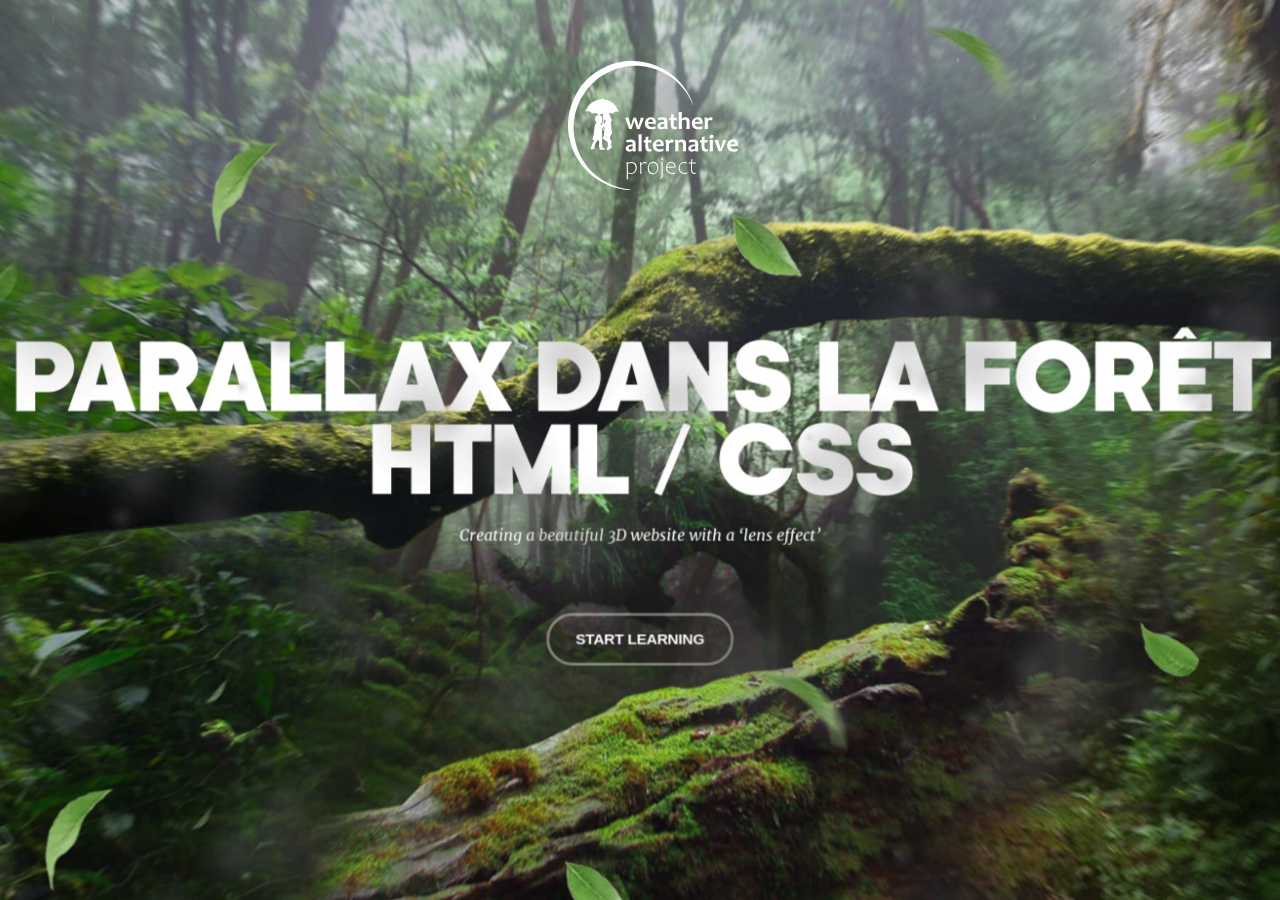
<file: index.html>
<!DOCTYPE html>
<html lang="fr">
<head>
	<meta charset="UTF-8">
	<meta http-equiv="X-UA-Compatible" content="IE=edge">
	<meta name="viewport" content="width=device-width, initial-scale=1.0">
	<title>Parallax dans la forêt</title>
	<link rel="stylesheet" href="style.css">
	<script src="html/js/app.js" defer></script>
	<script src="html/libs/rain.js" defer></script>
</head>
<body>

	<div class="logo" style="background-image: url(img/logo.svg);"></div>

	<section class="layers">
		<div class="layers__container">
			<div class="layers__item layer-1" style="background-image: url(img/layer-1.jpg);"></div>
			<div class="layers__item layer-2" style="background-image: url(img/layer-2.png);"></div>
			<div class="layers__item layer-3">
				<div class="hero-content">
					<h1>Parallax dans la forêt<span>HTML / CSS</span></h1>
					<div class="hero-content__p">Creating a beautiful 3D website with a ‘lens effect’</div>
					<button class="button-start">Start Learning</button>
				</div>
			</div>
			<div class="layers__item layer-4">
				<canvas class="rain"></canvas>
			</div>
			<div class="layers__item layer-5" style="background-image: url(img/layer-5.png);"></div>
			<div class="layers__item layer-6" style="background-image: url(img/layer-6.png);"></div>
		</div>
	</section>

</body>
</html>
</file>
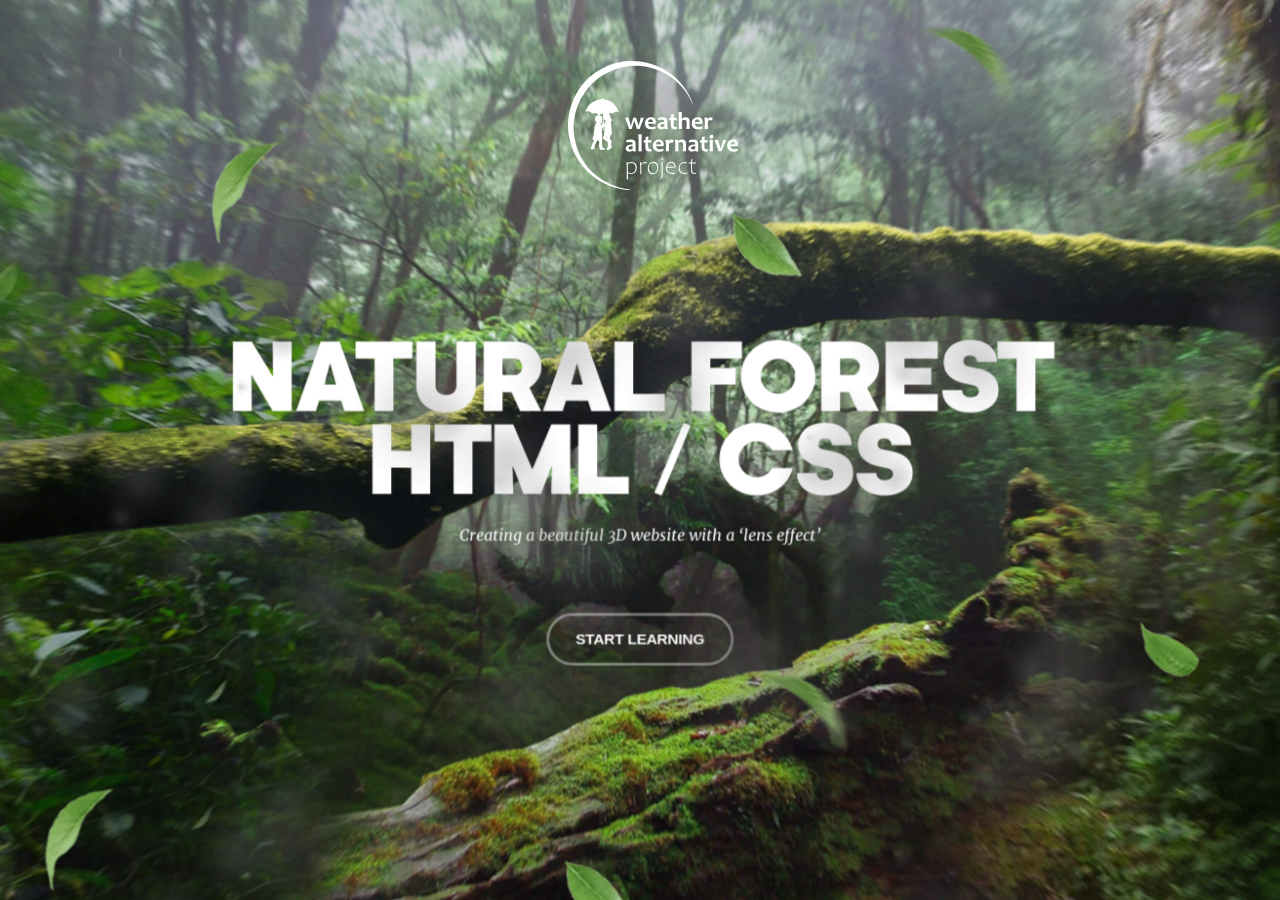
<file: html/index.html>
<!DOCTYPE html>
<html lang="en">
<head>
	<meta charset="UTF-8">
	<meta http-equiv="X-UA-Compatible" content="IE=edge">
	<meta name="viewport" content="width=device-width, initial-scale=1.0">
	<title>Parallax Forest</title>
	<link rel="stylesheet" href="/style.css">
	<script src="js/app.js" defer></script>
	<script src="libs/rain.js" defer></script>
</head>
<body>

	<div class="logo" style="background-image: url(img/logo.svg);"></div>

	<section class="layers">
		<div class="layers__container">
			<div class="layers__item layer-1" style="background-image: url(img/layer-1.jpg);"></div>
			<div class="layers__item layer-2" style="background-image: url(img/layer-2.png);"></div>
			<div class="layers__item layer-3">
				<div class="hero-content">
					<h1>Natural Forest <span>HTML / CSS</span></h1>
					<div class="hero-content__p">Creating a beautiful 3D website with a ‘lens effect’</div>
					<button class="button-start">Start Learning</button>
				</div>
			</div>
			<div class="layers__item layer-4">
				<canvas class="rain"></canvas>
			</div>
			<div class="layers__item layer-5" style="background-image: url(img/layer-5.png);"></div>
			<div class="layers__item layer-6" style="background-image: url(img/layer-6.png);"></div>
		</div>
	</section>

</body>
</html>
</file>
<file: style.css>
* {
	margin: 0;
	padding: 0;
	box-sizing: border-box;
}
:root {
	--index: calc(1vw + 1vh);
	--transition: 1.5s cubic-bezier(.05, .5, 0, 1);
}
@font-face {
	font-family: kamerik-3d;
	src: url(../fonts/kamerik205-heavy.woff2);
	font-weight: 900;
}
@font-face {
	font-family: merriweather-italic-3d;
	src: url(../fonts/merriweather-regular-italic.woff2);
}
body {
	background-color: #000;
	color: #fff;
	font-family: kamerik-3d;
}
.logo {
	--logo-size: calc(var(--index) * 7.8);
	width: var(--logo-size);
	height: var(--logo-size);
	background-repeat: no-repeat;
	position: absolute;
	left: calc(51% - calc(var(--logo-size) / 2));
	top: calc(var(--index) * 2.8);
	z-index: 1;
}
.layers {
	perspective: 1000px;
	overflow: hidden;
}
.layers__container {
	height: 100vh;
	min-height: 500px;
	transform-style: preserve-3d;
	transform: rotateX(var(--move-y)) rotateY(var(--move-x));
	will-change: transform;
	transition: transform var(--transition);
}
.layers__item {
	position: absolute;
	inset: -5vw;
	background-size: cover;
	background-position: center;
	display: flex;
	align-items: center;
	justify-content: center;
}
.layer-1 {
	transform: translateZ(-55px) scale(1.06);
}
.layer-2 {
	transform: translateZ(80px) scale(.88);
}
.layer-3 {
	transform: translateZ(180px) scale(.8);
}
.layer-4 {
	transform: translateZ(190px) scale(.9);
}
.layer-5 {
	transform: translateZ(300px) scale(.9);
}
.layer-6 {
	transform: translateZ(380px);
}
.hero-content {
	font-size: calc(var(--index) * 2.9);
	text-align: center;
	text-transform: uppercase;
	letter-spacing: calc(var(--index) * -.15);
	line-height: 1.35em;
	margin-top: calc(var(--index) * 5.5);
}
.hero-content span {
	display: block;
}
.hero-content__p {
	text-transform: none;
	font-family: merriweather-italic-3d;
	letter-spacing: normal;
	font-size: calc(var(--index) * .73);
	line-height: 3;
}
.button-start {
	font-family: Arial;
	font-weight: 600;
	text-transform: uppercase;
	font-size: calc(var(--index) * .71);
	letter-spacing: -.02vw;
	padding: calc(var(--index) * .7) calc(var(--index) * 1.25);
	background-color: transparent;
	color: #fff;
	border-radius: 10em;
	border: rgb(255 255 255 / .4) 3px solid;
	outline: none;
	cursor: pointer;
	margin-top: calc(var(--index) * 2.5);
}
.layer-4, .layer-5, .layer-6 {
	pointer-events: none;
}
</file>
